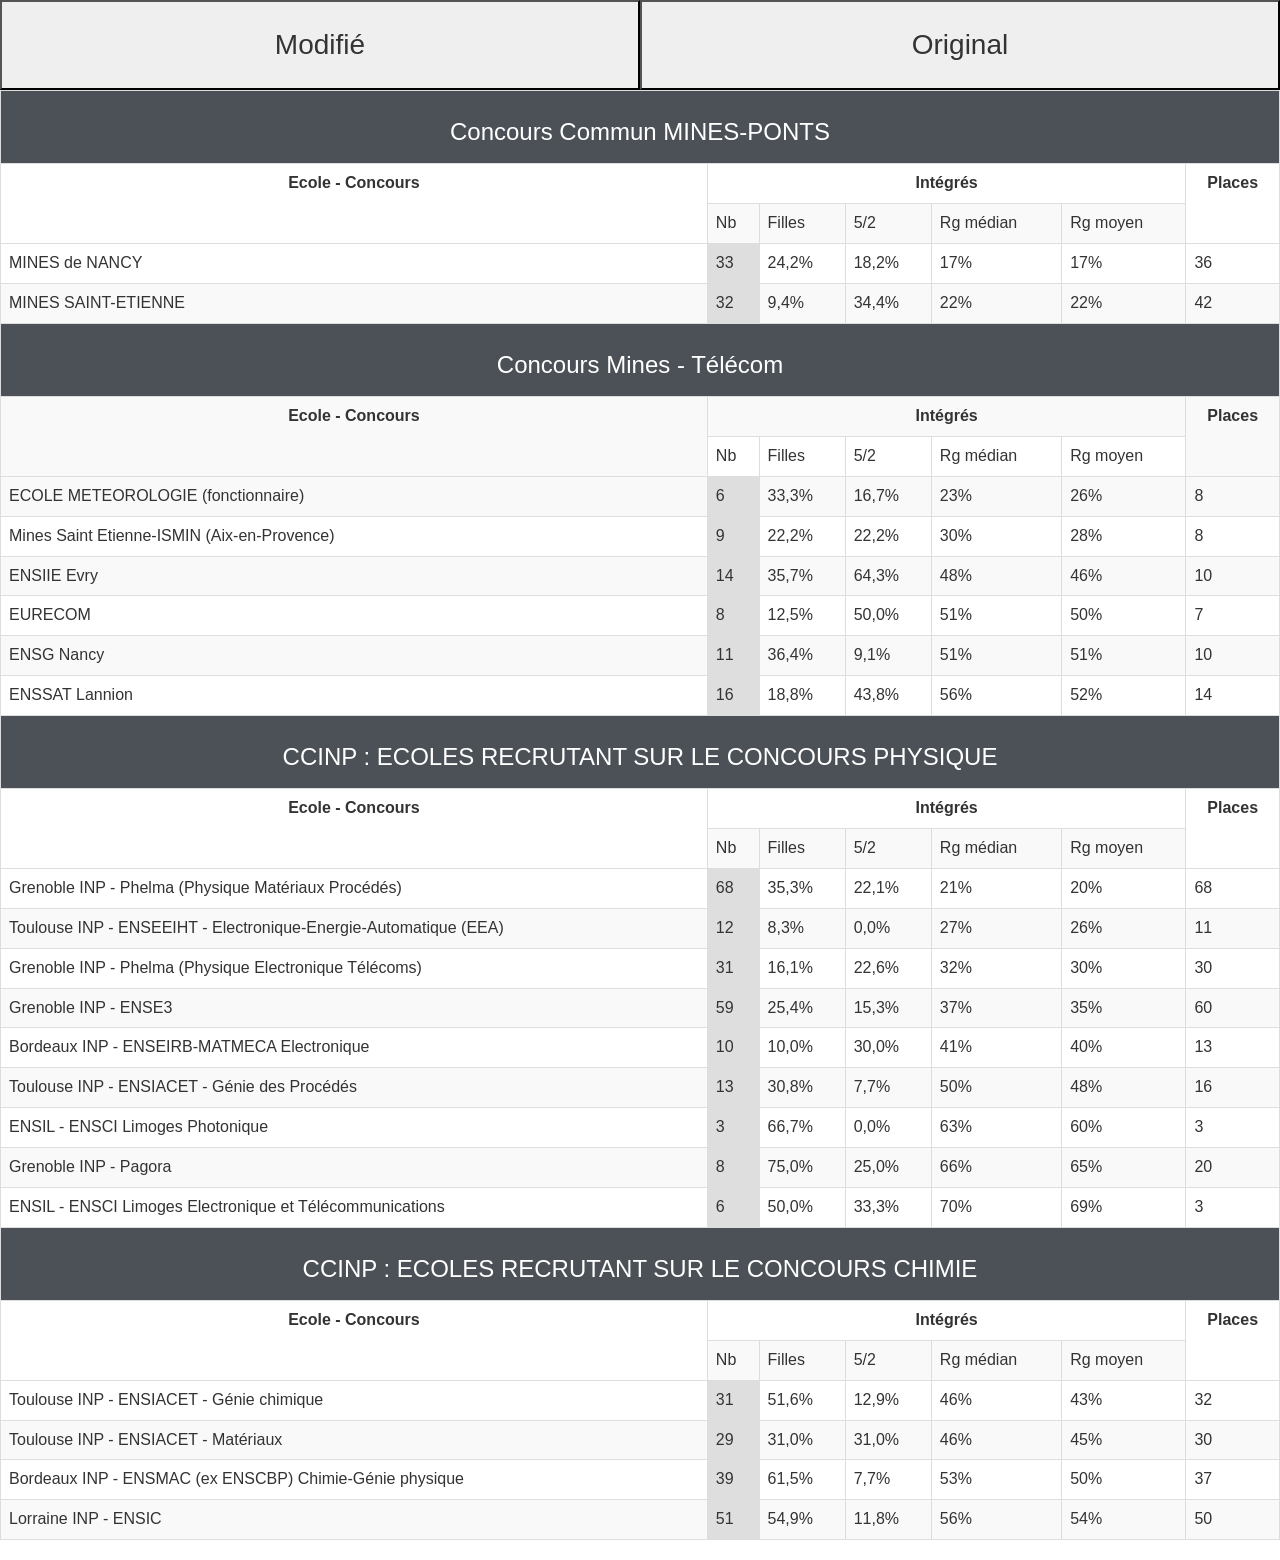
<file: index.html>
<html>
    <head>
        <link href="bootstrap.min.css" rel="stylesheet" />
        <title>Moutaarde Github</title>
        <style>
            th {
                text-align: center;
            }

            .regroupement {
                background-color: #4b5157;
                color: #ffffff;
                font-weight: bold;
            }

            .nb {
                background-color: #dedede;
            }
        </style>
    </head>
    <body>
        <div class="header-main-div">
            <div class="header-divs" style="float: left">
                <button
                    class="header-buttons"
                    onclick="document.location = 'index.html'"
                >
                    Modifié
                </button>
            </div>
            <div class="header-divs" style="float: right">
                <button
                    class="header-buttons"
                    onclick="document.location = 'index_before_change.html'"
                >
                    Original
                </button>
            </div>
        </div>
        <div class="tab-content table-responsive">
            <table class="table table-striped table-bordered table-hover">
                <tbody>
                    <tr>
                        <th class="regroupement" colspan="7">
                            <h3 class="text-center" id="rg3">
                                Concours Commun MINES-PONTS
                            </h3>
                        </th>
                    </tr>
                    <tr class="trCentrertexte">
                        <th nowrap="nowrap" rowspan="2">Ecole - Concours</th>
                        <th colspan="5">Intégrés</th>
                        <th rowspan="2">Places</th>
                    </tr>
                    <tr class="trCentrertexte">
                        <td>Nb</td>
                        <td>Filles</td>
                        <td>5/2</td>
                        <td>Rg médian</td>
                        <td>Rg moyen</td>
                    </tr>
                   <tr>
                        <td
                            class="tdAvecBarreNoireAGauche"
                            data-cec_ord="115"
                            data-con_cod="167"
                            data-eco_cod="76"
                            data-opc_cod="0"
                            data-rgc_cod="3"
                            data-rgc_ord="5"
                        >
                            MINES de NANCY
                        </td>
                        <td class="nb">33</td>
                        <td>24,2%</td>
                        <td>18,2%</td>
                        <td>17%</td>
                        <td>17%</td>
                        <td>36</td>
                    </tr>
                    <tr>
                        <td
                            class="tdAvecBarreNoireAGauche"
                            data-cec_ord="130"
                            data-con_cod="167"
                            data-eco_cod="75"
                            data-opc_cod="0"
                            data-rgc_cod="3"
                            data-rgc_ord="5"
                        >
                            MINES SAINT-ETIENNE
                        </td>
                        <td class="nb">32</td>
                        <td>9,4%</td>
                        <td>34,4%</td>
                        <td>22%</td>
                        <td>22%</td>
                        <td>42</td>
                    </tr>
                    <tr>
                        <th class="regroupement" colspan="7">
                            <h3 class="text-center" id="rg15">
                                Concours Mines - Télécom
                            </h3>
                        </th>
                    </tr>
                    <tr class="trCentrertexte">
                        <th nowrap="nowrap" rowspan="2">Ecole - Concours</th>
                        <th colspan="5">Intégrés</th>
                        <th rowspan="2">Places</th>
                    </tr>
                    <tr class="trCentrertexte">
                        <td>Nb</td>
                        <td>Filles</td>
                        <td>5/2</td>
                        <td>Rg médian</td>
                        <td>Rg moyen</td>
                    </tr>
                   <tr>
                        <td
                            class="tdAvecBarreNoireAGauche"
                            data-cec_ord="5"
                            data-con_cod="566"
                            data-eco_cod="227"
                            data-opc_cod="0"
                            data-rgc_cod="15"
                            data-rgc_ord="6"
                        >
                            ECOLE METEOROLOGIE (fonctionnaire)
                        </td>
                        <td class="nb">6</td>
                        <td>33,3%</td>
                        <td>16,7%</td>
                        <td>23%</td>
                        <td>26%</td>
                        <td>8</td>
                    </tr>
                    <tr>
                        <td
                            class="tdAvecBarreNoireAGauche"
                            data-cec_ord="470"
                            data-con_cod="169"
                            data-eco_cod="205"
                            data-opc_cod="0"
                            data-rgc_cod="15"
                            data-rgc_ord="6"
                        >
                            Mines Saint Etienne-ISMIN (Aix-en-Provence)
                        </td>
                        <td class="nb">9</td>
                        <td>22,2%</td>
                        <td>22,2%</td>
                        <td>30%</td>
                        <td>28%</td>
                        <td>8</td>
                    </tr>
                   <tr>
                        <td
                            class="tdAvecBarreNoireAGauche"
                            data-cec_ord="150"
                            data-con_cod="169"
                            data-eco_cod="55"
                            data-opc_cod="0"
                            data-rgc_cod="15"
                            data-rgc_ord="6"
                        >
                            ENSIIE Evry
                        </td>
                        <td class="nb">14</td>
                        <td>35,7%</td>
                        <td>64,3%</td>
                        <td>48%</td>
                        <td>46%</td>
                        <td>10</td>
                    </tr>
                    <tr>
                        <td
                            class="tdAvecBarreNoireAGauche"
                            data-cec_ord="305"
                            data-con_cod="169"
                            data-eco_cod="592"
                            data-opc_cod="0"
                            data-rgc_cod="15"
                            data-rgc_ord="6"
                        >
                            EURECOM
                        </td>
                        <td class="nb">8</td>
                        <td>12,5%</td>
                        <td>50,0%</td>
                        <td>51%</td>
                        <td>50%</td>
                        <td>7</td>
                    </tr>
                    <tr>
                        <td
                            class="tdAvecBarreNoireAGauche"
                            data-cec_ord="75"
                            data-con_cod="169"
                            data-eco_cod="53"
                            data-opc_cod="0"
                            data-rgc_cod="15"
                            data-rgc_ord="6"
                        >
                            ENSG Nancy
                        </td>
                        <td class="nb">11</td>
                        <td>36,4%</td>
                        <td>9,1%</td>
                        <td>51%</td>
                        <td>51%</td>
                        <td>10</td>
                    </tr>
                    <tr>
                        <td
                            class="tdAvecBarreNoireAGauche"
                            data-cec_ord="180"
                            data-con_cod="169"
                            data-eco_cod="146"
                            data-opc_cod="0"
                            data-rgc_cod="15"
                            data-rgc_ord="6"
                        >
                            ENSSAT Lannion
                        </td>
                        <td class="nb">16</td>
                        <td>18,8%</td>
                        <td>43,8%</td>
                        <td>56%</td>
                        <td>52%</td>
                        <td>14</td>
                    </tr>
                    <tr>
                        <th class="regroupement" colspan="7">
                            <h3 class="text-center" id="rg26">
                                CCINP : ECOLES RECRUTANT SUR LE CONCOURS
                                PHYSIQUE
                            </h3>
                        </th>
                    </tr>
                    <tr class="trCentrertexte">
                        <th nowrap="nowrap" rowspan="2">Ecole - Concours</th>
                        <th colspan="5">Intégrés</th>
                        <th rowspan="2">Places</th>
                    </tr>
                    <tr class="trCentrertexte">
                        <td>Nb</td>
                        <td>Filles</td>
                        <td>5/2</td>
                        <td>Rg médian</td>
                        <td>Rg moyen</td>
                    </tr>
                   <tr>
                        <td
                            class="tdAvecBarreNoireAGauche"
                            data-cec_ord="155"
                            data-con_cod="12"
                            data-eco_cod="8"
                            data-opc_cod="0"
                            data-rgc_cod="26"
                            data-rgc_ord="8"
                        >
                            Grenoble INP - Phelma (Physique Matériaux Procédés)
                        </td>
                        <td class="nb">68</td>
                        <td>35,3%</td>
                        <td>22,1%</td>
                        <td>21%</td>
                        <td>20%</td>
                        <td>68</td>
                    </tr>
                   <tr>
                        <td
                            class="tdAvecBarreNoireAGauche"
                            data-cec_ord="190"
                            data-con_cod="12"
                            data-eco_cod="33"
                            data-opc_cod="0"
                            data-rgc_cod="26"
                            data-rgc_ord="8"
                        >
                            Toulouse INP - ENSEEIHT -
                            Electronique-Energie-Automatique (EEA)
                        </td>
                        <td class="nb">12</td>
                        <td>8,3%</td>
                        <td>0,0%</td>
                        <td>27%</td>
                        <td>26%</td>
                        <td>11</td>
                    </tr>
                    <tr>
                        <td
                            class="tdAvecBarreNoireAGauche"
                            data-cec_ord="150"
                            data-con_cod="12"
                            data-eco_cod="9"
                            data-opc_cod="0"
                            data-rgc_cod="26"
                            data-rgc_ord="8"
                        >
                            Grenoble INP - Phelma (Physique Electronique
                            Télécoms)
                        </td>
                        <td class="nb">31</td>
                        <td>16,1%</td>
                        <td>22,6%</td>
                        <td>32%</td>
                        <td>30%</td>
                        <td>30</td>
                    </tr>
                    <tr>
                        <td
                            class="tdAvecBarreNoireAGauche"
                            data-cec_ord="130"
                            data-con_cod="12"
                            data-eco_cod="11"
                            data-opc_cod="0"
                            data-rgc_cod="26"
                            data-rgc_ord="8"
                        >
                            Grenoble INP - ENSE3
                        </td>
                        <td class="nb">59</td>
                        <td>25,4%</td>
                        <td>15,3%</td>
                        <td>37%</td>
                        <td>35%</td>
                        <td>60</td>
                    </tr>
                    <tr>
                        <td
                            class="tdAvecBarreNoireAGauche"
                            data-cec_ord="10"
                            data-con_cod="12"
                            data-eco_cod="3"
                            data-opc_cod="0"
                            data-rgc_cod="26"
                            data-rgc_ord="8"
                        >
                            Bordeaux INP - ENSEIRB-MATMECA Electronique
                        </td>
                        <td class="nb">10</td>
                        <td>10,0%</td>
                        <td>30,0%</td>
                        <td>41%</td>
                        <td>40%</td>
                        <td>13</td>
                    </tr>
                    <tr>
                        <td
                            class="tdAvecBarreNoireAGauche"
                            data-cec_ord="205"
                            data-con_cod="12"
                            data-eco_cod="259"
                            data-opc_cod="0"
                            data-rgc_cod="26"
                            data-rgc_ord="8"
                        >
                            Toulouse INP - ENSIACET - Génie des Procédés
                        </td>
                        <td class="nb">13</td>
                        <td>30,8%</td>
                        <td>7,7%</td>
                        <td>50%</td>
                        <td>48%</td>
                        <td>16</td>
                    </tr>
                  <tr>
                        <td
                            class="tdAvecBarreNoireAGauche"
                            data-cec_ord="125"
                            data-con_cod="12"
                            data-eco_cod="278"
                            data-opc_cod="0"
                            data-rgc_cod="26"
                            data-rgc_ord="8"
                        >
                            ENSIL - ENSCI Limoges Photonique
                        </td>
                        <td class="nb">3</td>
                        <td>66,7%</td>
                        <td>0,0%</td>
                        <td>63%</td>
                        <td>60%</td>
                        <td>3</td>
                    </tr>
                   <tr>
                        <td
                            class="tdAvecBarreNoireAGauche"
                            data-cec_ord="145"
                            data-con_cod="12"
                            data-eco_cod="14"
                            data-opc_cod="0"
                            data-rgc_cod="26"
                            data-rgc_ord="8"
                        >
                            Grenoble INP - Pagora
                        </td>
                        <td class="nb">8</td>
                        <td>75,0%</td>
                        <td>25,0%</td>
                        <td>66%</td>
                        <td>65%</td>
                        <td>20</td>
                    </tr>
                   <tr>
                        <td
                            class="tdAvecBarreNoireAGauche"
                            data-cec_ord="110"
                            data-con_cod="12"
                            data-eco_cod="143"
                            data-opc_cod="0"
                            data-rgc_cod="26"
                            data-rgc_ord="8"
                        >
                            ENSIL - ENSCI Limoges Electronique et
                            Télécommunications
                        </td>
                        <td class="nb">6</td>
                        <td>50,0%</td>
                        <td>33,3%</td>
                        <td>70%</td>
                        <td>69%</td>
                        <td>3</td>
                    </tr>

                    <tr>
                        <th class="regroupement" colspan="7">
                            <h3 class="text-center" id="rg31">
                                CCINP : ECOLES RECRUTANT SUR LE CONCOURS CHIMIE
                            </h3>
                        </th>
                    </tr>
                    <tr class="trCentrertexte">
                        <th nowrap="nowrap" rowspan="2">Ecole - Concours</th>
                        <th colspan="5">Intégrés</th>
                        <th rowspan="2">Places</th>
                    </tr>
                    <tr class="trCentrertexte">
                        <td>Nb</td>
                        <td>Filles</td>
                        <td>5/2</td>
                        <td>Rg médian</td>
                        <td>Rg moyen</td>
                    </tr>
                   <tr>
                        <td
                            class="tdAvecBarreNoireAGauche"
                            data-cec_ord="85"
                            data-con_cod="13"
                            data-eco_cod="260"
                            data-opc_cod="0"
                            data-rgc_cod="31"
                            data-rgc_ord="9"
                        >
                            Toulouse INP - ENSIACET - Génie chimique
                        </td>
                        <td class="nb">31</td>
                        <td>51,6%</td>
                        <td>12,9%</td>
                        <td>46%</td>
                        <td>43%</td>
                        <td>32</td>
                    </tr>
                   <tr>
                        <td
                            class="tdAvecBarreNoireAGauche"
                            data-cec_ord="90"
                            data-con_cod="13"
                            data-eco_cod="261"
                            data-opc_cod="0"
                            data-rgc_cod="31"
                            data-rgc_ord="9"
                        >
                            Toulouse INP - ENSIACET - Matériaux
                        </td>
                        <td class="nb">29</td>
                        <td>31,0%</td>
                        <td>31,0%</td>
                        <td>46%</td>
                        <td>45%</td>
                        <td>30</td>
                    </tr>
                    <tr>
                        <td
                            class="tdAvecBarreNoireAGauche"
                            data-cec_ord="0"
                            data-con_cod="13"
                            data-eco_cod="5"
                            data-opc_cod="0"
                            data-rgc_cod="31"
                            data-rgc_ord="9"
                        >
                            Bordeaux INP - ENSMAC (ex ENSCBP) Chimie-Génie
                            physique
                        </td>
                        <td class="nb">39</td>
                        <td>61,5%</td>
                        <td>7,7%</td>
                        <td>53%</td>
                        <td>50%</td>
                        <td>37</td>
                    </tr>
                    <tr>
                        <td
                            class="tdAvecBarreNoireAGauche"
                            data-cec_ord="75"
                            data-con_cod="13"
                            data-eco_cod="23"
                            data-opc_cod="0"
                            data-rgc_cod="31"
                            data-rgc_ord="9"
                        >
                            Lorraine INP - ENSIC
                        </td>
                        <td class="nb">51</td>
                        <td>54,9%</td>
                        <td>11,8%</td>
                        <td>56%</td>
                        <td>54%</td>
                        <td>50</td>
                    </tr>
               </tbody>
            </table>
        </div>
        <script></script>
    </body>
</html>
</file>
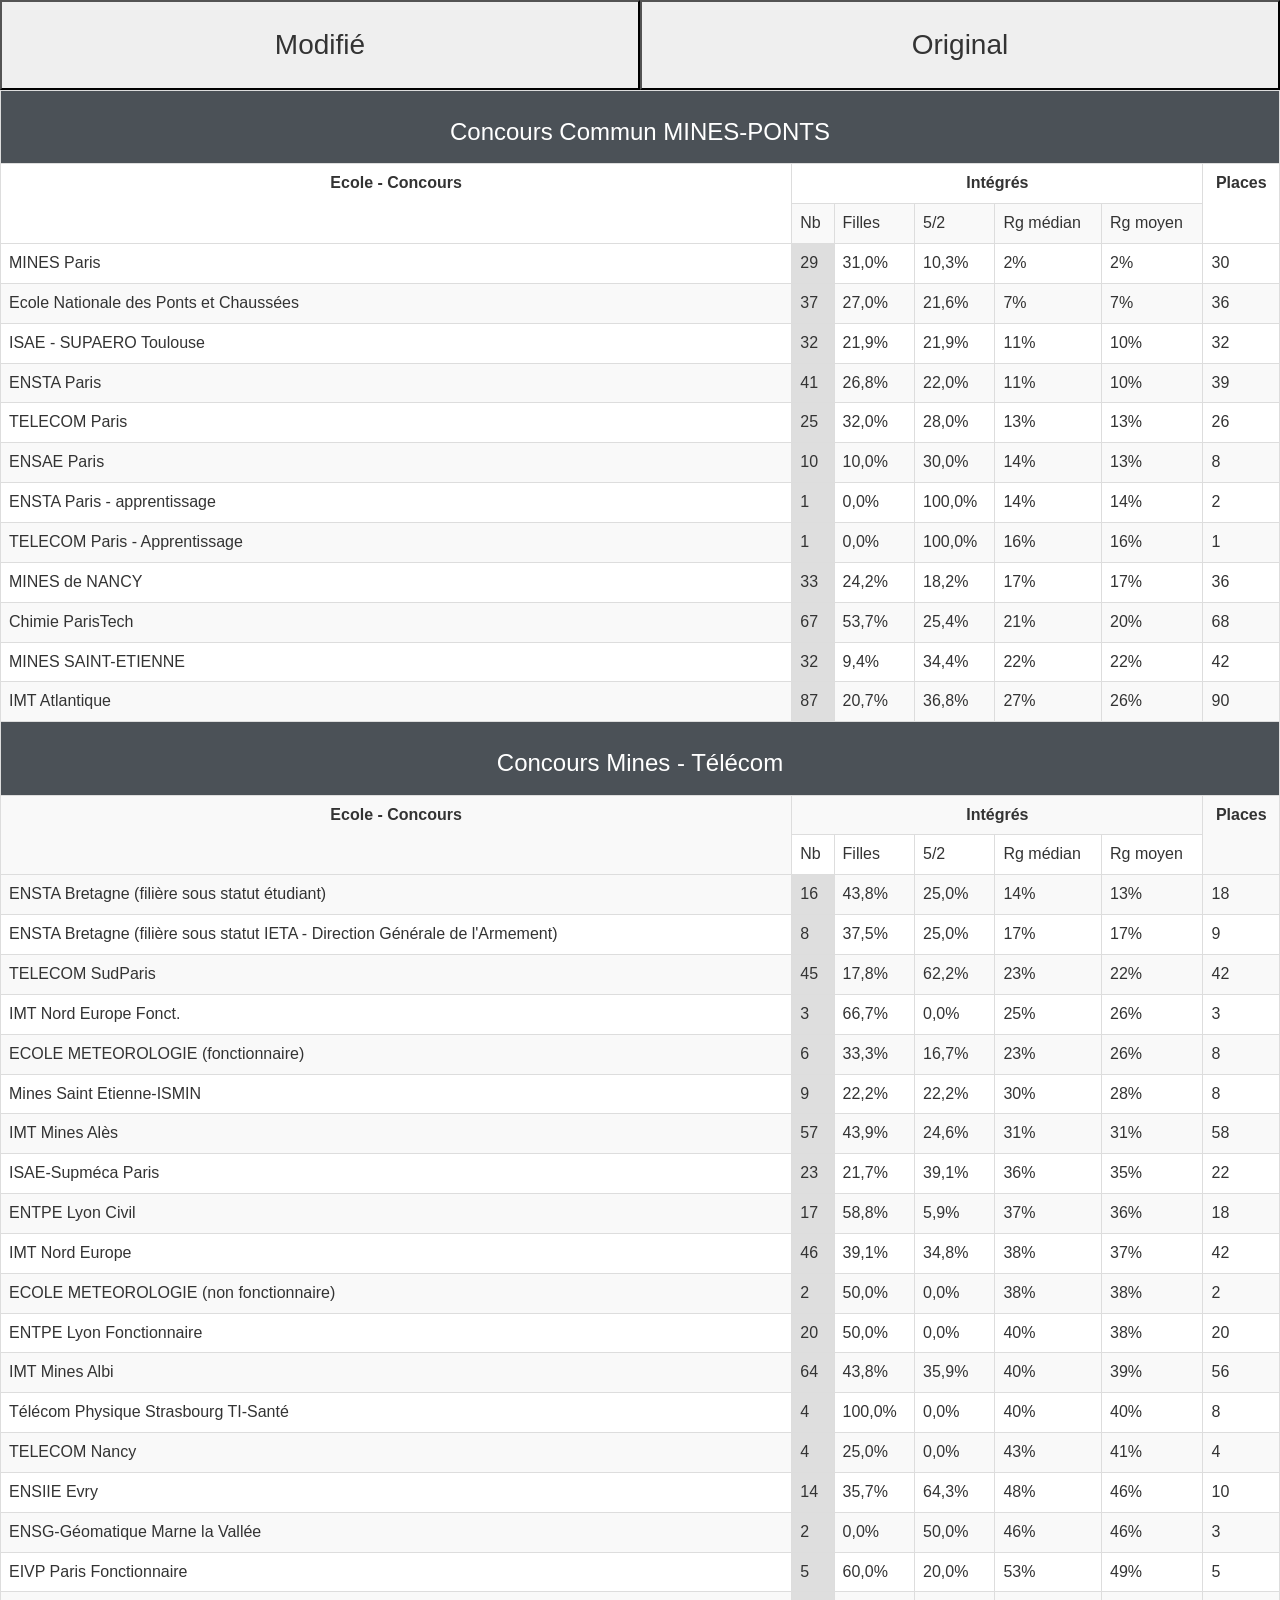
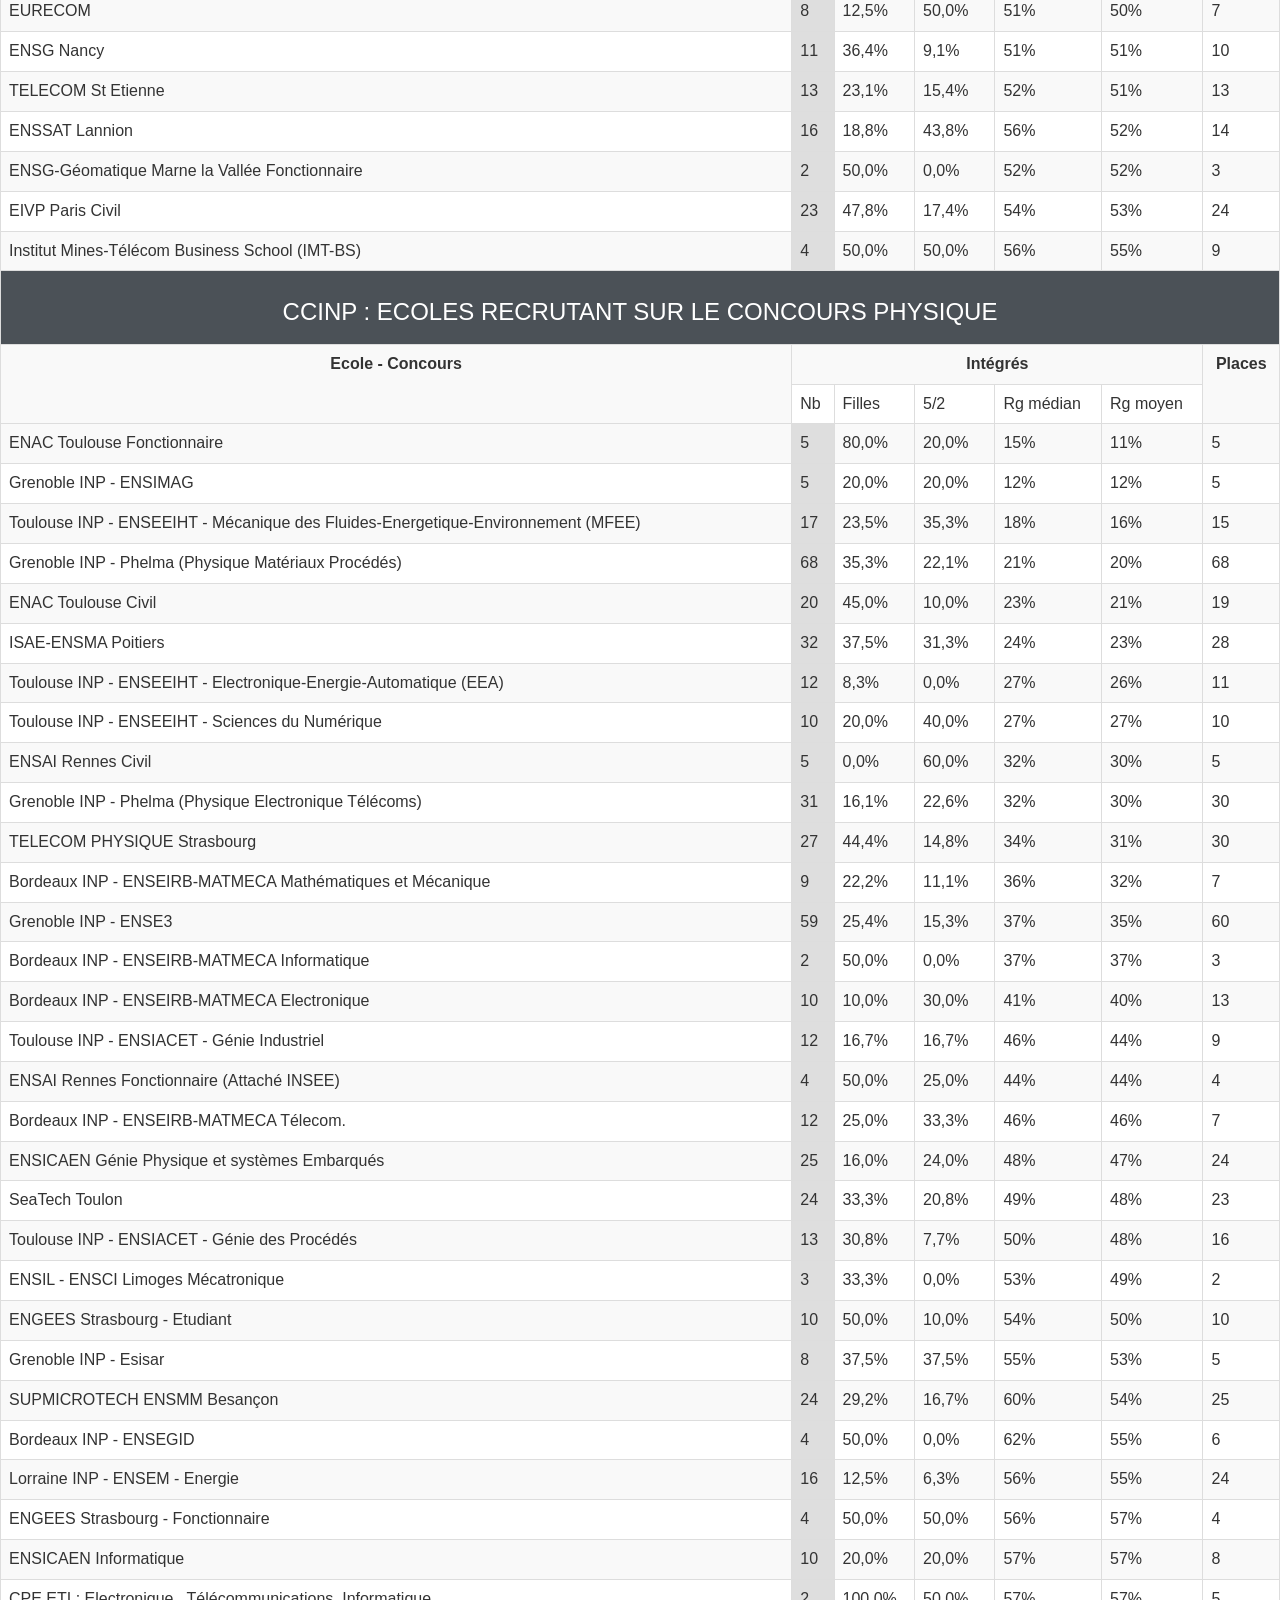
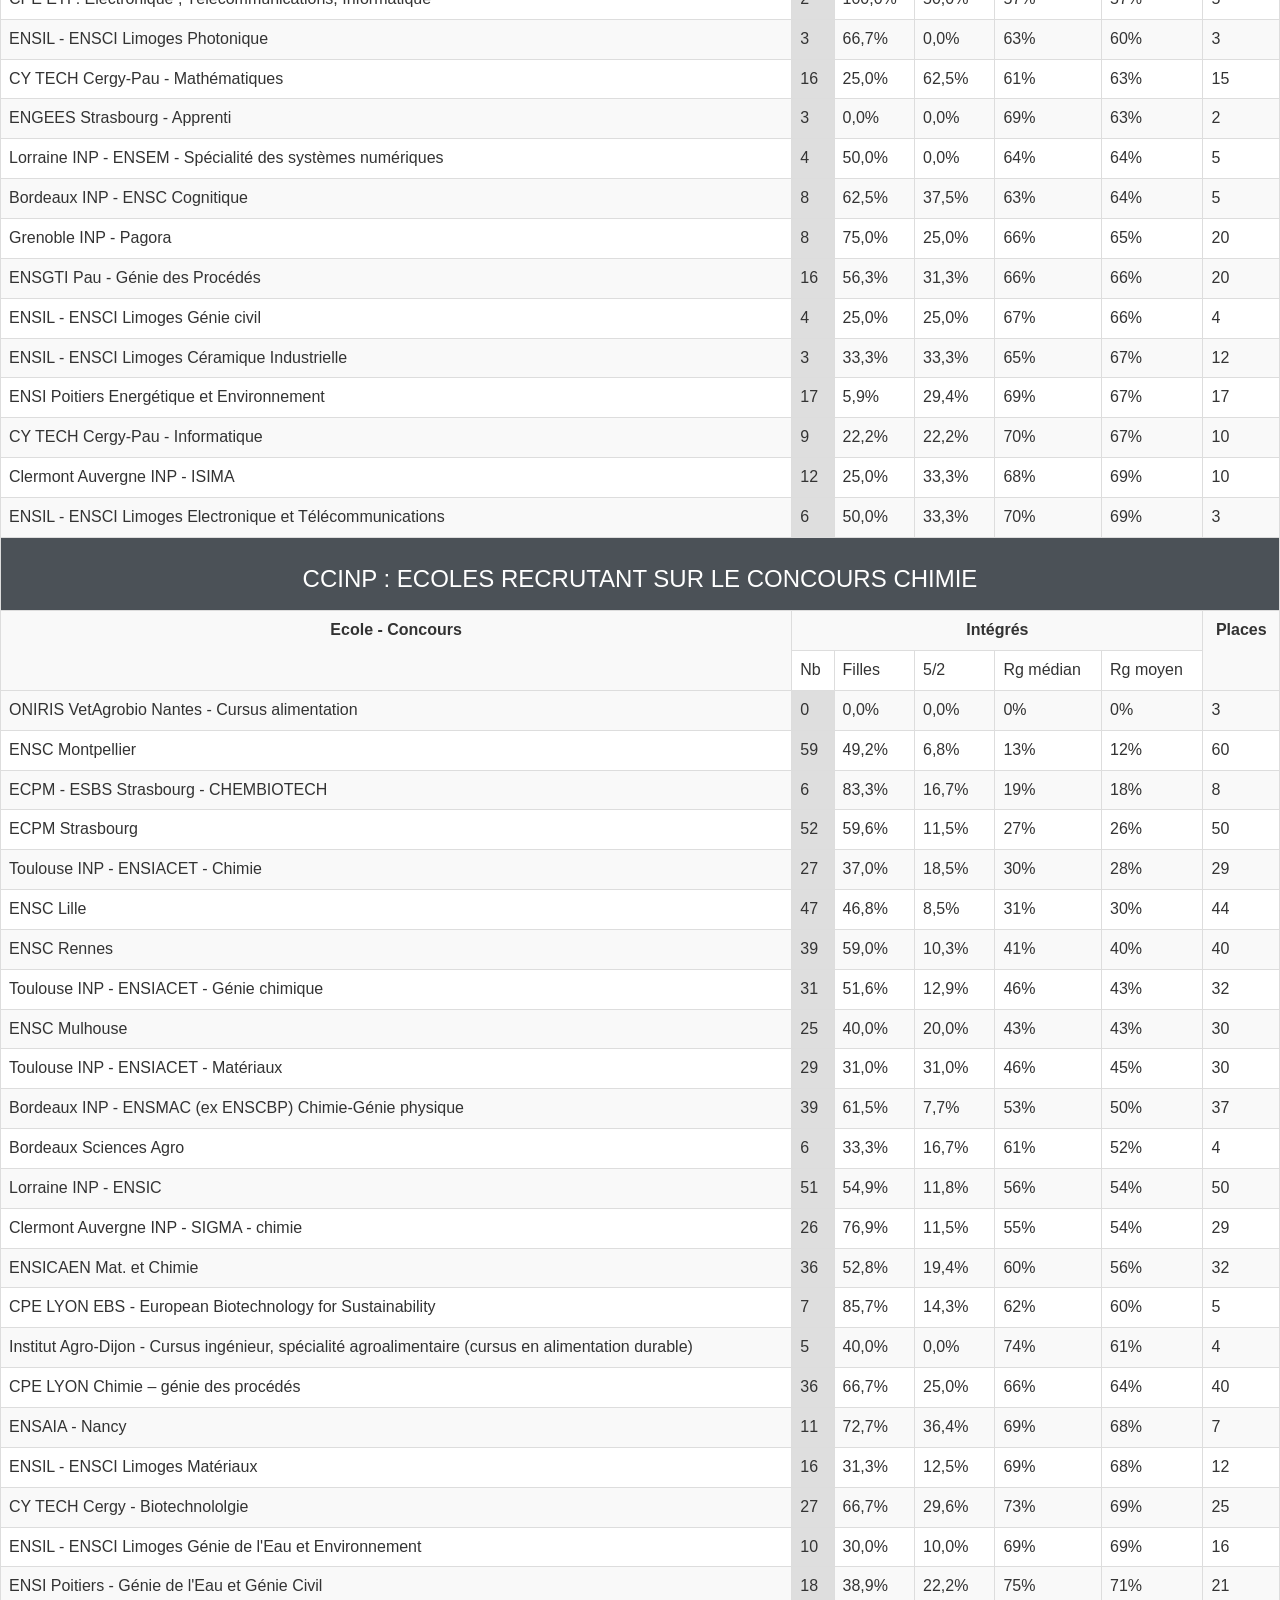
<file: index_before_change.html>
<html>
    <head>
        <link href="bootstrap.min.css" rel="stylesheet" />
        <title>Moutaarde Github</title>
        <style>
            th {
                text-align: center;
            }

            .regroupement {
                background-color: #4b5157;
                color: #ffffff;
                font-weight: bold;
            }

            .nb {
                background-color: #dedede;
            }
        </style>
    </head>
    <body>
        <div class="header-main-div">
            <div class="header-divs" style="float: left">
                <button
                    class="header-buttons"
                    onclick="document.location = 'index.html'"
                >
                    Modifié
                </button>
            </div>
            <div class="header-divs" style="float: right">
                <button
                    class="header-buttons"
                    onclick="document.location = 'index_before_change.html'"
                >
                    Original
                </button>
            </div>
        </div>
        <div class="tab-content table-responsive">
            <table class="table table-striped table-bordered table-hover">
                <tbody>
                    <tr>
                        <th class="regroupement" colspan="7">
                            <h3 class="text-center" id="rg3">
                                Concours Commun MINES-PONTS
                            </h3>
                        </th>
                    </tr>
                    <tr class="trCentrertexte">
                        <th nowrap="nowrap" rowspan="2">Ecole - Concours</th>
                        <th colspan="5">Intégrés</th>
                        <th rowspan="2">Places</th>
                    </tr>
                    <tr class="trCentrertexte">
                        <td>Nb</td>
                        <td>Filles</td>
                        <td>5/2</td>
                        <td>Rg médian</td>
                        <td>Rg moyen</td>
                    </tr>
                    <tr>
                        <td
                            class="tdAvecBarreNoireAGauche"
                            data-cec_ord="160"
                            data-con_cod="167"
                            data-eco_cod="74"
                            data-opc_cod="0"
                            data-rgc_cod="3"
                            data-rgc_ord="5"
                        >
                            MINES Paris
                        </td>
                        <td class="nb">29</td>
                        <td>31,0%</td>
                        <td>10,3%</td>
                        <td>2%</td>
                        <td>2%</td>
                        <td>30</td>
                    </tr>
                    <tr>
                        <td
                            class="tdAvecBarreNoireAGauche"
                            data-cec_ord="180"
                            data-con_cod="167"
                            data-eco_cod="70"
                            data-opc_cod="0"
                            data-rgc_cod="3"
                            data-rgc_ord="5"
                        >
                            Ecole Nationale des Ponts et Chaussées
                        </td>
                        <td class="nb">37</td>
                        <td>27,0%</td>
                        <td>21,6%</td>
                        <td>7%</td>
                        <td>7%</td>
                        <td>36</td>
                    </tr>
                    <tr>
                        <td
                            class="tdAvecBarreNoireAGauche"
                            data-cec_ord="95"
                            data-con_cod="167"
                            data-eco_cod="71"
                            data-opc_cod="0"
                            data-rgc_cod="3"
                            data-rgc_ord="5"
                        >
                            ISAE - SUPAERO Toulouse
                        </td>
                        <td class="nb">32</td>
                        <td>21,9%</td>
                        <td>21,9%</td>
                        <td>11%</td>
                        <td>10%</td>
                        <td>32</td>
                    </tr>
                    <tr>
                        <td
                            class="tdAvecBarreNoireAGauche"
                            data-cec_ord="35"
                            data-con_cod="167"
                            data-eco_cod="72"
                            data-opc_cod="0"
                            data-rgc_cod="3"
                            data-rgc_ord="5"
                        >
                            ENSTA Paris
                        </td>
                        <td class="nb">41</td>
                        <td>26,8%</td>
                        <td>22,0%</td>
                        <td>11%</td>
                        <td>10%</td>
                        <td>39</td>
                    </tr>
                    <tr>
                        <td
                            class="tdAvecBarreNoireAGauche"
                            data-cec_ord="190"
                            data-con_cod="167"
                            data-eco_cod="268"
                            data-opc_cod="0"
                            data-rgc_cod="3"
                            data-rgc_ord="5"
                        >
                            TELECOM Paris
                        </td>
                        <td class="nb">25</td>
                        <td>32,0%</td>
                        <td>28,0%</td>
                        <td>13%</td>
                        <td>13%</td>
                        <td>26</td>
                    </tr>
                    <tr>
                        <td
                            class="tdAvecBarreNoireAGauche"
                            data-cec_ord="20"
                            data-con_cod="167"
                            data-eco_cod="224"
                            data-opc_cod="0"
                            data-rgc_cod="3"
                            data-rgc_ord="5"
                        >
                            ENSAE Paris
                        </td>
                        <td class="nb">10</td>
                        <td>10,0%</td>
                        <td>30,0%</td>
                        <td>14%</td>
                        <td>13%</td>
                        <td>8</td>
                    </tr>
                    <tr>
                        <td
                            class="tdAvecBarreNoireAGauche"
                            data-cec_ord="36"
                            data-con_cod="167"
                            data-eco_cod="78"
                            data-opc_cod="0"
                            data-rgc_cod="3"
                            data-rgc_ord="5"
                        >
                            ENSTA Paris - apprentissage
                        </td>
                        <td class="nb">1</td>
                        <td>0,0%</td>
                        <td>100,0%</td>
                        <td>14%</td>
                        <td>14%</td>
                        <td>2</td>
                    </tr>
                    <tr>
                        <td
                            class="tdAvecBarreNoireAGauche"
                            data-cec_ord="190"
                            data-con_cod="167"
                            data-eco_cod="299"
                            data-opc_cod="0"
                            data-rgc_cod="3"
                            data-rgc_ord="5"
                        >
                            TELECOM Paris - Apprentissage
                        </td>
                        <td class="nb">1</td>
                        <td>0,0%</td>
                        <td>100,0%</td>
                        <td>16%</td>
                        <td>16%</td>
                        <td>1</td>
                    </tr>
                    <tr>
                        <td
                            class="tdAvecBarreNoireAGauche"
                            data-cec_ord="115"
                            data-con_cod="167"
                            data-eco_cod="76"
                            data-opc_cod="0"
                            data-rgc_cod="3"
                            data-rgc_ord="5"
                        >
                            MINES de NANCY
                        </td>
                        <td class="nb">33</td>
                        <td>24,2%</td>
                        <td>18,2%</td>
                        <td>17%</td>
                        <td>17%</td>
                        <td>36</td>
                    </tr>
                    <tr>
                        <td
                            class="tdAvecBarreNoireAGauche"
                            data-cec_ord="300"
                            data-con_cod="167"
                            data-eco_cod="24"
                            data-opc_cod="0"
                            data-rgc_cod="3"
                            data-rgc_ord="5"
                        >
                            Chimie ParisTech
                        </td>
                        <td class="nb">67</td>
                        <td>53,7%</td>
                        <td>25,4%</td>
                        <td>21%</td>
                        <td>20%</td>
                        <td>68</td>
                    </tr>
                    <tr>
                        <td
                            class="tdAvecBarreNoireAGauche"
                            data-cec_ord="130"
                            data-con_cod="167"
                            data-eco_cod="75"
                            data-opc_cod="0"
                            data-rgc_cod="3"
                            data-rgc_ord="5"
                        >
                            MINES SAINT-ETIENNE
                        </td>
                        <td class="nb">32</td>
                        <td>9,4%</td>
                        <td>34,4%</td>
                        <td>22%</td>
                        <td>22%</td>
                        <td>42</td>
                    </tr>
                    <tr>
                        <td
                            class="tdAvecBarreNoireAGauche"
                            data-cec_ord="45"
                            data-con_cod="167"
                            data-eco_cod="77"
                            data-opc_cod="0"
                            data-rgc_cod="3"
                            data-rgc_ord="5"
                        >
                            IMT Atlantique
                        </td>
                        <td class="nb">87</td>
                        <td>20,7%</td>
                        <td>36,8%</td>
                        <td>27%</td>
                        <td>26%</td>
                        <td>90</td>
                    </tr>

                    <tr>
                        <th class="regroupement" colspan="7">
                            <h3 class="text-center" id="rg15">
                                Concours Mines - Télécom
                            </h3>
                        </th>
                    </tr>
                    <tr class="trCentrertexte">
                        <th nowrap="nowrap" rowspan="2">Ecole - Concours</th>
                        <th colspan="5">Intégrés</th>
                        <th rowspan="2">Places</th>
                    </tr>
                    <tr class="trCentrertexte">
                        <td>Nb</td>
                        <td>Filles</td>
                        <td>5/2</td>
                        <td>Rg médian</td>
                        <td>Rg moyen</td>
                    </tr>
                    <tr>
                        <td
                            class="tdAvecBarreNoireAGauche"
                            data-cec_ord="190"
                            data-con_cod="169"
                            data-eco_cod="63"
                            data-opc_cod="0"
                            data-rgc_cod="15"
                            data-rgc_ord="6"
                        >
                            ENSTA Bretagne (filière sous statut étudiant)
                        </td>
                        <td class="nb">16</td>
                        <td>43,8%</td>
                        <td>25,0%</td>
                        <td>14%</td>
                        <td>13%</td>
                        <td>18</td>
                    </tr>
                    <tr>
                        <td
                            class="tdAvecBarreNoireAGauche"
                            data-cec_ord="225"
                            data-con_cod="20"
                            data-eco_cod="118"
                            data-opc_cod="0"
                            data-rgc_cod="15"
                            data-rgc_ord="6"
                        >
                            ENSTA Bretagne (filière sous statut IETA - Direction
                            Générale de l'Armement)
                        </td>
                        <td class="nb">8</td>
                        <td>37,5%</td>
                        <td>25,0%</td>
                        <td>17%</td>
                        <td>17%</td>
                        <td>9</td>
                    </tr>
                    <tr>
                        <td
                            class="tdAvecBarreNoireAGauche"
                            data-cec_ord="580"
                            data-con_cod="169"
                            data-eco_cod="85"
                            data-opc_cod="0"
                            data-rgc_cod="15"
                            data-rgc_ord="6"
                        >
                            TELECOM SudParis
                        </td>
                        <td class="nb">45</td>
                        <td>17,8%</td>
                        <td>62,2%</td>
                        <td>23%</td>
                        <td>22%</td>
                        <td>42</td>
                    </tr>
                    <tr>
                        <td
                            class="tdAvecBarreNoireAGauche"
                            data-cec_ord="425"
                            data-con_cod="566"
                            data-eco_cod="208"
                            data-opc_cod="0"
                            data-rgc_cod="15"
                            data-rgc_ord="6"
                        >
                            IMT Nord Europe Fonct.
                        </td>
                        <td class="nb">3</td>
                        <td>66,7%</td>
                        <td>0,0%</td>
                        <td>25%</td>
                        <td>26%</td>
                        <td>3</td>
                    </tr>
                    <tr>
                        <td
                            class="tdAvecBarreNoireAGauche"
                            data-cec_ord="5"
                            data-con_cod="566"
                            data-eco_cod="227"
                            data-opc_cod="0"
                            data-rgc_cod="15"
                            data-rgc_ord="6"
                        >
                            ECOLE METEOROLOGIE (fonctionnaire)
                        </td>
                        <td class="nb">6</td>
                        <td>33,3%</td>
                        <td>16,7%</td>
                        <td>23%</td>
                        <td>26%</td>
                        <td>8</td>
                    </tr>
                    <tr>
                        <td
                            class="tdAvecBarreNoireAGauche"
                            data-cec_ord="470"
                            data-con_cod="169"
                            data-eco_cod="205"
                            data-opc_cod="0"
                            data-rgc_cod="15"
                            data-rgc_ord="6"
                        >
                            Mines Saint Etienne-ISMIN
                        </td>
                        <td class="nb">9</td>
                        <td>22,2%</td>
                        <td>22,2%</td>
                        <td>30%</td>
                        <td>28%</td>
                        <td>8</td>
                    </tr>
                    <tr>
                        <td
                            class="tdAvecBarreNoireAGauche"
                            data-cec_ord="375"
                            data-con_cod="169"
                            data-eco_cod="211"
                            data-opc_cod="0"
                            data-rgc_cod="15"
                            data-rgc_ord="6"
                        >
                            IMT Mines Alès
                        </td>
                        <td class="nb">57</td>
                        <td>43,9%</td>
                        <td>24,6%</td>
                        <td>31%</td>
                        <td>31%</td>
                        <td>58</td>
                    </tr>
                    <tr>
                        <td
                            class="tdAvecBarreNoireAGauche"
                            data-cec_ord="75"
                            data-con_cod="169"
                            data-eco_cod="29"
                            data-opc_cod="0"
                            data-rgc_cod="15"
                            data-rgc_ord="6"
                        >
                            ISAE-Supméca Paris
                        </td>
                        <td class="nb">23</td>
                        <td>21,7%</td>
                        <td>39,1%</td>
                        <td>36%</td>
                        <td>35%</td>
                        <td>22</td>
                    </tr>
                    <tr>
                        <td
                            class="tdAvecBarreNoireAGauche"
                            data-cec_ord="260"
                            data-con_cod="169"
                            data-eco_cod="92"
                            data-opc_cod="0"
                            data-rgc_cod="15"
                            data-rgc_ord="6"
                        >
                            ENTPE Lyon Civil
                        </td>
                        <td class="nb">17</td>
                        <td>58,8%</td>
                        <td>5,9%</td>
                        <td>37%</td>
                        <td>36%</td>
                        <td>18</td>
                    </tr>
                    <tr>
                        <td
                            class="tdAvecBarreNoireAGauche"
                            data-cec_ord="400"
                            data-con_cod="169"
                            data-eco_cod="212"
                            data-opc_cod="0"
                            data-rgc_cod="15"
                            data-rgc_ord="6"
                        >
                            IMT Nord Europe
                        </td>
                        <td class="nb">46</td>
                        <td>39,1%</td>
                        <td>34,8%</td>
                        <td>38%</td>
                        <td>37%</td>
                        <td>42</td>
                    </tr>
                    <tr>
                        <td
                            class="tdAvecBarreNoireAGauche"
                            data-cec_ord="15"
                            data-con_cod="169"
                            data-eco_cod="654"
                            data-opc_cod="0"
                            data-rgc_cod="15"
                            data-rgc_ord="6"
                        >
                            ECOLE METEOROLOGIE (non fonctionnaire)
                        </td>
                        <td class="nb">2</td>
                        <td>50,0%</td>
                        <td>0,0%</td>
                        <td>38%</td>
                        <td>38%</td>
                        <td>2</td>
                    </tr>
                    <tr>
                        <td
                            class="tdAvecBarreNoireAGauche"
                            data-cec_ord="275"
                            data-con_cod="566"
                            data-eco_cod="126"
                            data-opc_cod="0"
                            data-rgc_cod="15"
                            data-rgc_ord="6"
                        >
                            ENTPE Lyon Fonctionnaire
                        </td>
                        <td class="nb">20</td>
                        <td>50,0%</td>
                        <td>0,0%</td>
                        <td>40%</td>
                        <td>38%</td>
                        <td>20</td>
                    </tr>
                    <tr>
                        <td
                            class="tdAvecBarreNoireAGauche"
                            data-cec_ord="345"
                            data-con_cod="169"
                            data-eco_cod="210"
                            data-opc_cod="0"
                            data-rgc_cod="15"
                            data-rgc_ord="6"
                        >
                            IMT Mines Albi
                        </td>
                        <td class="nb">64</td>
                        <td>43,8%</td>
                        <td>35,9%</td>
                        <td>40%</td>
                        <td>39%</td>
                        <td>56</td>
                    </tr>
                    <tr>
                        <td
                            class="tdAvecBarreNoireAGauche"
                            data-cec_ord="520"
                            data-con_cod="169"
                            data-eco_cod="50"
                            data-opc_cod="0"
                            data-rgc_cod="15"
                            data-rgc_ord="6"
                        >
                            Télécom Physique Strasbourg TI-Santé
                        </td>
                        <td class="nb">4</td>
                        <td>100,0%</td>
                        <td>0,0%</td>
                        <td>40%</td>
                        <td>40%</td>
                        <td>8</td>
                    </tr>
                    <tr>
                        <td
                            class="tdAvecBarreNoireAGauche"
                            data-cec_ord="480"
                            data-con_cod="169"
                            data-eco_cod="132"
                            data-opc_cod="0"
                            data-rgc_cod="15"
                            data-rgc_ord="6"
                        >
                            TELECOM Nancy
                        </td>
                        <td class="nb">4</td>
                        <td>25,0%</td>
                        <td>0,0%</td>
                        <td>43%</td>
                        <td>41%</td>
                        <td>4</td>
                    </tr>
                    <tr>
                        <td
                            class="tdAvecBarreNoireAGauche"
                            data-cec_ord="150"
                            data-con_cod="169"
                            data-eco_cod="55"
                            data-opc_cod="0"
                            data-rgc_cod="15"
                            data-rgc_ord="6"
                        >
                            ENSIIE Evry
                        </td>
                        <td class="nb">14</td>
                        <td>35,7%</td>
                        <td>64,3%</td>
                        <td>48%</td>
                        <td>46%</td>
                        <td>10</td>
                    </tr>
                    <tr>
                        <td
                            class="tdAvecBarreNoireAGauche"
                            data-cec_ord="85"
                            data-con_cod="169"
                            data-eco_cod="131"
                            data-opc_cod="0"
                            data-rgc_cod="15"
                            data-rgc_ord="6"
                        >
                            ENSG-Géomatique Marne la Vallée
                        </td>
                        <td class="nb">2</td>
                        <td>0,0%</td>
                        <td>50,0%</td>
                        <td>46%</td>
                        <td>46%</td>
                        <td>3</td>
                    </tr>
                    <tr>
                        <td
                            class="tdAvecBarreNoireAGauche"
                            data-cec_ord="55"
                            data-con_cod="566"
                            data-eco_cod="209"
                            data-opc_cod="0"
                            data-rgc_cod="15"
                            data-rgc_ord="6"
                        >
                            EIVP Paris Fonctionnaire
                        </td>
                        <td class="nb">5</td>
                        <td>60,0%</td>
                        <td>20,0%</td>
                        <td>53%</td>
                        <td>49%</td>
                        <td>5</td>
                    </tr>
                    <tr>
                        <td
                            class="tdAvecBarreNoireAGauche"
                            data-cec_ord="305"
                            data-con_cod="169"
                            data-eco_cod="592"
                            data-opc_cod="0"
                            data-rgc_cod="15"
                            data-rgc_ord="6"
                        >
                            EURECOM
                        </td>
                        <td class="nb">8</td>
                        <td>12,5%</td>
                        <td>50,0%</td>
                        <td>51%</td>
                        <td>50%</td>
                        <td>7</td>
                    </tr>
                    <tr>
                        <td
                            class="tdAvecBarreNoireAGauche"
                            data-cec_ord="75"
                            data-con_cod="169"
                            data-eco_cod="53"
                            data-opc_cod="0"
                            data-rgc_cod="15"
                            data-rgc_ord="6"
                        >
                            ENSG Nancy
                        </td>
                        <td class="nb">11</td>
                        <td>36,4%</td>
                        <td>9,1%</td>
                        <td>51%</td>
                        <td>51%</td>
                        <td>10</td>
                    </tr>
                    <tr>
                        <td
                            class="tdAvecBarreNoireAGauche"
                            data-cec_ord="550"
                            data-con_cod="169"
                            data-eco_cod="174"
                            data-opc_cod="0"
                            data-rgc_cod="15"
                            data-rgc_ord="6"
                        >
                            TELECOM St Etienne
                        </td>
                        <td class="nb">13</td>
                        <td>23,1%</td>
                        <td>15,4%</td>
                        <td>52%</td>
                        <td>51%</td>
                        <td>13</td>
                    </tr>
                    <tr>
                        <td
                            class="tdAvecBarreNoireAGauche"
                            data-cec_ord="180"
                            data-con_cod="169"
                            data-eco_cod="146"
                            data-opc_cod="0"
                            data-rgc_cod="15"
                            data-rgc_ord="6"
                        >
                            ENSSAT Lannion
                        </td>
                        <td class="nb">16</td>
                        <td>18,8%</td>
                        <td>43,8%</td>
                        <td>56%</td>
                        <td>52%</td>
                        <td>14</td>
                    </tr>
                    <tr>
                        <td
                            class="tdAvecBarreNoireAGauche"
                            data-cec_ord="125"
                            data-con_cod="566"
                            data-eco_cod="206"
                            data-opc_cod="0"
                            data-rgc_cod="15"
                            data-rgc_ord="6"
                        >
                            ENSG-Géomatique Marne la Vallée Fonctionnaire
                        </td>
                        <td class="nb">2</td>
                        <td>50,0%</td>
                        <td>0,0%</td>
                        <td>52%</td>
                        <td>52%</td>
                        <td>3</td>
                    </tr>
                    <tr>
                        <td
                            class="tdAvecBarreNoireAGauche"
                            data-cec_ord="40"
                            data-con_cod="169"
                            data-eco_cod="196"
                            data-opc_cod="0"
                            data-rgc_cod="15"
                            data-rgc_ord="6"
                        >
                            EIVP Paris Civil
                        </td>
                        <td class="nb">23</td>
                        <td>47,8%</td>
                        <td>17,4%</td>
                        <td>54%</td>
                        <td>53%</td>
                        <td>24</td>
                    </tr>
                    <tr>
                        <td
                            class="tdAvecBarreNoireAGauche"
                            data-cec_ord="435"
                            data-con_cod="169"
                            data-eco_cod="226"
                            data-opc_cod="0"
                            data-rgc_cod="15"
                            data-rgc_ord="6"
                        >
                            Institut Mines-Télécom Business School (IMT-BS)
                        </td>
                        <td class="nb">4</td>
                        <td>50,0%</td>
                        <td>50,0%</td>
                        <td>56%</td>
                        <td>55%</td>
                        <td>9</td>
                    </tr>

                    <tr>
                        <th class="regroupement" colspan="7">
                            <h3 class="text-center" id="rg26">
                                CCINP : ECOLES RECRUTANT SUR LE CONCOURS
                                PHYSIQUE
                            </h3>
                        </th>
                    </tr>
                    <tr class="trCentrertexte">
                        <th nowrap="nowrap" rowspan="2">Ecole - Concours</th>
                        <th colspan="5">Intégrés</th>
                        <th rowspan="2">Places</th>
                    </tr>
                    <tr class="trCentrertexte">
                        <td>Nb</td>
                        <td>Filles</td>
                        <td>5/2</td>
                        <td>Rg médian</td>
                        <td>Rg moyen</td>
                    </tr>
                    <tr>
                        <td
                            class="tdAvecBarreNoireAGauche"
                            data-cec_ord="70"
                            data-con_cod="12"
                            data-eco_cod="98"
                            data-opc_cod="0"
                            data-rgc_cod="26"
                            data-rgc_ord="8"
                        >
                            ENAC Toulouse Fonctionnaire
                        </td>
                        <td class="nb">5</td>
                        <td>80,0%</td>
                        <td>20,0%</td>
                        <td>15%</td>
                        <td>11%</td>
                        <td>5</td>
                    </tr>
                    <tr>
                        <td
                            class="tdAvecBarreNoireAGauche"
                            data-cec_ord="135"
                            data-con_cod="12"
                            data-eco_cod="13"
                            data-opc_cod="0"
                            data-rgc_cod="26"
                            data-rgc_ord="8"
                        >
                            Grenoble INP - ENSIMAG
                        </td>
                        <td class="nb">5</td>
                        <td>20,0%</td>
                        <td>20,0%</td>
                        <td>12%</td>
                        <td>12%</td>
                        <td>5</td>
                    </tr>
                    <tr>
                        <td
                            class="tdAvecBarreNoireAGauche"
                            data-cec_ord="195"
                            data-con_cod="12"
                            data-eco_cod="35"
                            data-opc_cod="0"
                            data-rgc_cod="26"
                            data-rgc_ord="8"
                        >
                            Toulouse INP - ENSEEIHT - Mécanique des
                            Fluides-Energetique-Environnement (MFEE)
                        </td>
                        <td class="nb">17</td>
                        <td>23,5%</td>
                        <td>35,3%</td>
                        <td>18%</td>
                        <td>16%</td>
                        <td>15</td>
                    </tr>
                    <tr>
                        <td
                            class="tdAvecBarreNoireAGauche"
                            data-cec_ord="155"
                            data-con_cod="12"
                            data-eco_cod="8"
                            data-opc_cod="0"
                            data-rgc_cod="26"
                            data-rgc_ord="8"
                        >
                            Grenoble INP - Phelma (Physique Matériaux Procédés)
                        </td>
                        <td class="nb">68</td>
                        <td>35,3%</td>
                        <td>22,1%</td>
                        <td>21%</td>
                        <td>20%</td>
                        <td>68</td>
                    </tr>
                    <tr>
                        <td
                            class="tdAvecBarreNoireAGauche"
                            data-cec_ord="65"
                            data-con_cod="12"
                            data-eco_cod="56"
                            data-opc_cod="0"
                            data-rgc_cod="26"
                            data-rgc_ord="8"
                        >
                            ENAC Toulouse Civil
                        </td>
                        <td class="nb">20</td>
                        <td>45,0%</td>
                        <td>10,0%</td>
                        <td>23%</td>
                        <td>21%</td>
                        <td>19</td>
                    </tr>
                    <tr>
                        <td
                            class="tdAvecBarreNoireAGauche"
                            data-cec_ord="160"
                            data-con_cod="12"
                            data-eco_cod="27"
                            data-opc_cod="0"
                            data-rgc_cod="26"
                            data-rgc_ord="8"
                        >
                            ISAE-ENSMA Poitiers
                        </td>
                        <td class="nb">32</td>
                        <td>37,5%</td>
                        <td>31,3%</td>
                        <td>24%</td>
                        <td>23%</td>
                        <td>28</td>
                    </tr>
                    <tr>
                        <td
                            class="tdAvecBarreNoireAGauche"
                            data-cec_ord="190"
                            data-con_cod="12"
                            data-eco_cod="33"
                            data-opc_cod="0"
                            data-rgc_cod="26"
                            data-rgc_ord="8"
                        >
                            Toulouse INP - ENSEEIHT -
                            Electronique-Energie-Automatique (EEA)
                        </td>
                        <td class="nb">12</td>
                        <td>8,3%</td>
                        <td>0,0%</td>
                        <td>27%</td>
                        <td>26%</td>
                        <td>11</td>
                    </tr>
                    <tr>
                        <td
                            class="tdAvecBarreNoireAGauche"
                            data-cec_ord="200"
                            data-con_cod="12"
                            data-eco_cod="34"
                            data-opc_cod="0"
                            data-rgc_cod="26"
                            data-rgc_ord="8"
                        >
                            Toulouse INP - ENSEEIHT - Sciences du Numérique
                        </td>
                        <td class="nb">10</td>
                        <td>20,0%</td>
                        <td>40,0%</td>
                        <td>27%</td>
                        <td>27%</td>
                        <td>10</td>
                    </tr>
                    <tr>
                        <td
                            class="tdAvecBarreNoireAGauche"
                            data-cec_ord="75"
                            data-con_cod="12"
                            data-eco_cod="225"
                            data-opc_cod="0"
                            data-rgc_cod="26"
                            data-rgc_ord="8"
                        >
                            ENSAI Rennes Civil
                        </td>
                        <td class="nb">5</td>
                        <td>0,0%</td>
                        <td>60,0%</td>
                        <td>32%</td>
                        <td>30%</td>
                        <td>5</td>
                    </tr>
                    <tr>
                        <td
                            class="tdAvecBarreNoireAGauche"
                            data-cec_ord="150"
                            data-con_cod="12"
                            data-eco_cod="9"
                            data-opc_cod="0"
                            data-rgc_cod="26"
                            data-rgc_ord="8"
                        >
                            Grenoble INP - Phelma (Physique Electronique
                            Télécoms)
                        </td>
                        <td class="nb">31</td>
                        <td>16,1%</td>
                        <td>22,6%</td>
                        <td>32%</td>
                        <td>30%</td>
                        <td>30</td>
                    </tr>
                    <tr>
                        <td
                            class="tdAvecBarreNoireAGauche"
                            data-cec_ord="185"
                            data-con_cod="12"
                            data-eco_cod="30"
                            data-opc_cod="0"
                            data-rgc_cod="26"
                            data-rgc_ord="8"
                        >
                            TELECOM PHYSIQUE Strasbourg
                        </td>
                        <td class="nb">27</td>
                        <td>44,4%</td>
                        <td>14,8%</td>
                        <td>34%</td>
                        <td>31%</td>
                        <td>30</td>
                    </tr>
                    <tr>
                        <td
                            class="tdAvecBarreNoireAGauche"
                            data-cec_ord="20"
                            data-con_cod="12"
                            data-eco_cod="223"
                            data-opc_cod="0"
                            data-rgc_cod="26"
                            data-rgc_ord="8"
                        >
                            Bordeaux INP - ENSEIRB-MATMECA Mathématiques et
                            Mécanique
                        </td>
                        <td class="nb">9</td>
                        <td>22,2%</td>
                        <td>11,1%</td>
                        <td>36%</td>
                        <td>32%</td>
                        <td>7</td>
                    </tr>
                    <tr>
                        <td
                            class="tdAvecBarreNoireAGauche"
                            data-cec_ord="130"
                            data-con_cod="12"
                            data-eco_cod="11"
                            data-opc_cod="0"
                            data-rgc_cod="26"
                            data-rgc_ord="8"
                        >
                            Grenoble INP - ENSE3
                        </td>
                        <td class="nb">59</td>
                        <td>25,4%</td>
                        <td>15,3%</td>
                        <td>37%</td>
                        <td>35%</td>
                        <td>60</td>
                    </tr>
                    <tr>
                        <td
                            class="tdAvecBarreNoireAGauche"
                            data-cec_ord="15"
                            data-con_cod="12"
                            data-eco_cod="4"
                            data-opc_cod="0"
                            data-rgc_cod="26"
                            data-rgc_ord="8"
                        >
                            Bordeaux INP - ENSEIRB-MATMECA Informatique
                        </td>
                        <td class="nb">2</td>
                        <td>50,0%</td>
                        <td>0,0%</td>
                        <td>37%</td>
                        <td>37%</td>
                        <td>3</td>
                    </tr>
                    <tr>
                        <td
                            class="tdAvecBarreNoireAGauche"
                            data-cec_ord="10"
                            data-con_cod="12"
                            data-eco_cod="3"
                            data-opc_cod="0"
                            data-rgc_cod="26"
                            data-rgc_ord="8"
                        >
                            Bordeaux INP - ENSEIRB-MATMECA Electronique
                        </td>
                        <td class="nb">10</td>
                        <td>10,0%</td>
                        <td>30,0%</td>
                        <td>41%</td>
                        <td>40%</td>
                        <td>13</td>
                    </tr>
                    <tr>
                        <td
                            class="tdAvecBarreNoireAGauche"
                            data-cec_ord="210"
                            data-con_cod="12"
                            data-eco_cod="258"
                            data-opc_cod="0"
                            data-rgc_cod="26"
                            data-rgc_ord="8"
                        >
                            Toulouse INP - ENSIACET - Génie Industriel
                        </td>
                        <td class="nb">12</td>
                        <td>16,7%</td>
                        <td>16,7%</td>
                        <td>46%</td>
                        <td>44%</td>
                        <td>9</td>
                    </tr>
                    <tr>
                        <td
                            class="tdAvecBarreNoireAGauche"
                            data-cec_ord="80"
                            data-con_cod="12"
                            data-eco_cod="228"
                            data-opc_cod="0"
                            data-rgc_cod="26"
                            data-rgc_ord="8"
                        >
                            ENSAI Rennes Fonctionnaire (Attaché INSEE)
                        </td>
                        <td class="nb">4</td>
                        <td>50,0%</td>
                        <td>25,0%</td>
                        <td>44%</td>
                        <td>44%</td>
                        <td>4</td>
                    </tr>
                    <tr>
                        <td
                            class="tdAvecBarreNoireAGauche"
                            data-cec_ord="25"
                            data-con_cod="12"
                            data-eco_cod="43"
                            data-opc_cod="0"
                            data-rgc_cod="26"
                            data-rgc_ord="8"
                        >
                            Bordeaux INP - ENSEIRB-MATMECA Télecom.
                        </td>
                        <td class="nb">12</td>
                        <td>25,0%</td>
                        <td>33,3%</td>
                        <td>46%</td>
                        <td>46%</td>
                        <td>7</td>
                    </tr>
                    <tr>
                        <td
                            class="tdAvecBarreNoireAGauche"
                            data-cec_ord="95"
                            data-con_cod="12"
                            data-eco_cod="46"
                            data-opc_cod="0"
                            data-rgc_cod="26"
                            data-rgc_ord="8"
                        >
                            ENSICAEN Génie Physique et systèmes Embarqués
                        </td>
                        <td class="nb">25</td>
                        <td>16,0%</td>
                        <td>24,0%</td>
                        <td>48%</td>
                        <td>47%</td>
                        <td>24</td>
                    </tr>
                    <tr>
                        <td
                            class="tdAvecBarreNoireAGauche"
                            data-cec_ord="175"
                            data-con_cod="12"
                            data-eco_cod="42"
                            data-opc_cod="0"
                            data-rgc_cod="26"
                            data-rgc_ord="8"
                        >
                            SeaTech Toulon
                        </td>
                        <td class="nb">24</td>
                        <td>33,3%</td>
                        <td>20,8%</td>
                        <td>49%</td>
                        <td>48%</td>
                        <td>23</td>
                    </tr>
                    <tr>
                        <td
                            class="tdAvecBarreNoireAGauche"
                            data-cec_ord="205"
                            data-con_cod="12"
                            data-eco_cod="259"
                            data-opc_cod="0"
                            data-rgc_cod="26"
                            data-rgc_ord="8"
                        >
                            Toulouse INP - ENSIACET - Génie des Procédés
                        </td>
                        <td class="nb">13</td>
                        <td>30,8%</td>
                        <td>7,7%</td>
                        <td>50%</td>
                        <td>48%</td>
                        <td>16</td>
                    </tr>
                    <tr>
                        <td
                            class="tdAvecBarreNoireAGauche"
                            data-cec_ord="120"
                            data-con_cod="12"
                            data-eco_cod="155"
                            data-opc_cod="0"
                            data-rgc_cod="26"
                            data-rgc_ord="8"
                        >
                            ENSIL - ENSCI Limoges Mécatronique
                        </td>
                        <td class="nb">3</td>
                        <td>33,3%</td>
                        <td>0,0%</td>
                        <td>53%</td>
                        <td>49%</td>
                        <td>2</td>
                    </tr>
                    <tr>
                        <td
                            class="tdAvecBarreNoireAGauche"
                            data-cec_ord="55"
                            data-con_cod="12"
                            data-eco_cod="244"
                            data-opc_cod="0"
                            data-rgc_cod="26"
                            data-rgc_ord="8"
                        >
                            ENGEES Strasbourg - Etudiant
                        </td>
                        <td class="nb">10</td>
                        <td>50,0%</td>
                        <td>10,0%</td>
                        <td>54%</td>
                        <td>50%</td>
                        <td>10</td>
                    </tr>
                    <tr>
                        <td
                            class="tdAvecBarreNoireAGauche"
                            data-cec_ord="140"
                            data-con_cod="12"
                            data-eco_cod="44"
                            data-opc_cod="0"
                            data-rgc_cod="26"
                            data-rgc_ord="8"
                        >
                            Grenoble INP - Esisar
                        </td>
                        <td class="nb">8</td>
                        <td>37,5%</td>
                        <td>37,5%</td>
                        <td>55%</td>
                        <td>53%</td>
                        <td>5</td>
                    </tr>
                    <tr>
                        <td
                            class="tdAvecBarreNoireAGauche"
                            data-cec_ord="180"
                            data-con_cod="12"
                            data-eco_cod="2"
                            data-opc_cod="0"
                            data-rgc_cod="26"
                            data-rgc_ord="8"
                        >
                            SUPMICROTECH ENSMM Besançon
                        </td>
                        <td class="nb">24</td>
                        <td>29,2%</td>
                        <td>16,7%</td>
                        <td>60%</td>
                        <td>54%</td>
                        <td>25</td>
                    </tr>
                    <tr>
                        <td
                            class="tdAvecBarreNoireAGauche"
                            data-cec_ord="5"
                            data-con_cod="12"
                            data-eco_cod="687"
                            data-opc_cod="0"
                            data-rgc_cod="26"
                            data-rgc_ord="8"
                        >
                            Bordeaux INP - ENSEGID
                        </td>
                        <td class="nb">4</td>
                        <td>50,0%</td>
                        <td>0,0%</td>
                        <td>62%</td>
                        <td>55%</td>
                        <td>6</td>
                    </tr>
                    <tr>
                        <td
                            class="tdAvecBarreNoireAGauche"
                            data-cec_ord="165"
                            data-con_cod="12"
                            data-eco_cod="22"
                            data-opc_cod="0"
                            data-rgc_cod="26"
                            data-rgc_ord="8"
                        >
                            Lorraine INP - ENSEM - Energie
                        </td>
                        <td class="nb">16</td>
                        <td>12,5%</td>
                        <td>6,3%</td>
                        <td>56%</td>
                        <td>55%</td>
                        <td>24</td>
                    </tr>
                    <tr>
                        <td
                            class="tdAvecBarreNoireAGauche"
                            data-cec_ord="60"
                            data-con_cod="12"
                            data-eco_cod="243"
                            data-opc_cod="0"
                            data-rgc_cod="26"
                            data-rgc_ord="8"
                        >
                            ENGEES Strasbourg - Fonctionnaire
                        </td>
                        <td class="nb">4</td>
                        <td>50,0%</td>
                        <td>50,0%</td>
                        <td>56%</td>
                        <td>57%</td>
                        <td>4</td>
                    </tr>
                    <tr>
                        <td
                            class="tdAvecBarreNoireAGauche"
                            data-cec_ord="100"
                            data-con_cod="12"
                            data-eco_cod="6"
                            data-opc_cod="0"
                            data-rgc_cod="26"
                            data-rgc_ord="8"
                        >
                            ENSICAEN Informatique
                        </td>
                        <td class="nb">10</td>
                        <td>20,0%</td>
                        <td>20,0%</td>
                        <td>57%</td>
                        <td>57%</td>
                        <td>8</td>
                    </tr>
                    <tr>
                        <td
                            class="tdAvecBarreNoireAGauche"
                            data-cec_ord="35"
                            data-con_cod="12"
                            data-eco_cod="41"
                            data-opc_cod="0"
                            data-rgc_cod="26"
                            data-rgc_ord="8"
                        >
                            CPE ETI : Electronique , Télécommunications,
                            Informatique
                        </td>
                        <td class="nb">2</td>
                        <td>100,0%</td>
                        <td>50,0%</td>
                        <td>57%</td>
                        <td>57%</td>
                        <td>5</td>
                    </tr>
                    <tr>
                        <td
                            class="tdAvecBarreNoireAGauche"
                            data-cec_ord="125"
                            data-con_cod="12"
                            data-eco_cod="278"
                            data-opc_cod="0"
                            data-rgc_cod="26"
                            data-rgc_ord="8"
                        >
                            ENSIL - ENSCI Limoges Photonique
                        </td>
                        <td class="nb">3</td>
                        <td>66,7%</td>
                        <td>0,0%</td>
                        <td>63%</td>
                        <td>60%</td>
                        <td>3</td>
                    </tr>
                    <tr>
                        <td
                            class="tdAvecBarreNoireAGauche"
                            data-cec_ord="45"
                            data-con_cod="12"
                            data-eco_cod="135"
                            data-opc_cod="0"
                            data-rgc_cod="26"
                            data-rgc_ord="8"
                        >
                            CY TECH Cergy-Pau - Mathématiques
                        </td>
                        <td class="nb">16</td>
                        <td>25,0%</td>
                        <td>62,5%</td>
                        <td>61%</td>
                        <td>63%</td>
                        <td>15</td>
                    </tr>
                    <tr>
                        <td
                            class="tdAvecBarreNoireAGauche"
                            data-cec_ord="50"
                            data-con_cod="12"
                            data-eco_cod="270"
                            data-opc_cod="0"
                            data-rgc_cod="26"
                            data-rgc_ord="8"
                        >
                            ENGEES Strasbourg - Apprenti
                        </td>
                        <td class="nb">3</td>
                        <td>0,0%</td>
                        <td>0,0%</td>
                        <td>69%</td>
                        <td>63%</td>
                        <td>2</td>
                    </tr>
                    <tr>
                        <td
                            class="tdAvecBarreNoireAGauche"
                            data-cec_ord="170"
                            data-con_cod="12"
                            data-eco_cod="90"
                            data-opc_cod="0"
                            data-rgc_cod="26"
                            data-rgc_ord="8"
                        >
                            Lorraine INP - ENSEM - Spécialité des systèmes
                            numériques
                        </td>
                        <td class="nb">4</td>
                        <td>50,0%</td>
                        <td>0,0%</td>
                        <td>64%</td>
                        <td>64%</td>
                        <td>5</td>
                    </tr>
                    <tr>
                        <td
                            class="tdAvecBarreNoireAGauche"
                            data-cec_ord="0"
                            data-con_cod="12"
                            data-eco_cod="627"
                            data-opc_cod="0"
                            data-rgc_cod="26"
                            data-rgc_ord="8"
                        >
                            Bordeaux INP - ENSC Cognitique
                        </td>
                        <td class="nb">8</td>
                        <td>62,5%</td>
                        <td>37,5%</td>
                        <td>63%</td>
                        <td>64%</td>
                        <td>5</td>
                    </tr>
                    <tr>
                        <td
                            class="tdAvecBarreNoireAGauche"
                            data-cec_ord="145"
                            data-con_cod="12"
                            data-eco_cod="14"
                            data-opc_cod="0"
                            data-rgc_cod="26"
                            data-rgc_ord="8"
                        >
                            Grenoble INP - Pagora
                        </td>
                        <td class="nb">8</td>
                        <td>75,0%</td>
                        <td>25,0%</td>
                        <td>66%</td>
                        <td>65%</td>
                        <td>20</td>
                    </tr>
                    <tr>
                        <td
                            class="tdAvecBarreNoireAGauche"
                            data-cec_ord="85"
                            data-con_cod="12"
                            data-eco_cod="26"
                            data-opc_cod="0"
                            data-rgc_cod="26"
                            data-rgc_ord="8"
                        >
                            ENSGTI Pau - Génie des Procédés
                        </td>
                        <td class="nb">16</td>
                        <td>56,3%</td>
                        <td>31,3%</td>
                        <td>66%</td>
                        <td>66%</td>
                        <td>20</td>
                    </tr>
                    <tr>
                        <td
                            class="tdAvecBarreNoireAGauche"
                            data-cec_ord="115"
                            data-con_cod="12"
                            data-eco_cod="37"
                            data-opc_cod="0"
                            data-rgc_cod="26"
                            data-rgc_ord="8"
                        >
                            ENSIL - ENSCI Limoges Génie civil
                        </td>
                        <td class="nb">4</td>
                        <td>25,0%</td>
                        <td>25,0%</td>
                        <td>67%</td>
                        <td>66%</td>
                        <td>4</td>
                    </tr>
                    <tr>
                        <td
                            class="tdAvecBarreNoireAGauche"
                            data-cec_ord="105"
                            data-con_cod="12"
                            data-eco_cod="16"
                            data-opc_cod="0"
                            data-rgc_cod="26"
                            data-rgc_ord="8"
                        >
                            ENSIL - ENSCI Limoges Céramique Industrielle
                        </td>
                        <td class="nb">3</td>
                        <td>33,3%</td>
                        <td>33,3%</td>
                        <td>65%</td>
                        <td>67%</td>
                        <td>12</td>
                    </tr>
                    <tr>
                        <td
                            class="tdAvecBarreNoireAGauche"
                            data-cec_ord="90"
                            data-con_cod="12"
                            data-eco_cod="623"
                            data-opc_cod="0"
                            data-rgc_cod="26"
                            data-rgc_ord="8"
                        >
                            ENSI Poitiers Energétique et Environnement
                        </td>
                        <td class="nb">17</td>
                        <td>5,9%</td>
                        <td>29,4%</td>
                        <td>69%</td>
                        <td>67%</td>
                        <td>17</td>
                    </tr>
                    <tr>
                        <td
                            class="tdAvecBarreNoireAGauche"
                            data-cec_ord="40"
                            data-con_cod="12"
                            data-eco_cod="121"
                            data-opc_cod="0"
                            data-rgc_cod="26"
                            data-rgc_ord="8"
                        >
                            CY TECH Cergy-Pau - Informatique
                        </td>
                        <td class="nb">9</td>
                        <td>22,2%</td>
                        <td>22,2%</td>
                        <td>70%</td>
                        <td>67%</td>
                        <td>10</td>
                    </tr>
                    <tr>
                        <td
                            class="tdAvecBarreNoireAGauche"
                            data-cec_ord="30"
                            data-con_cod="12"
                            data-eco_cod="66"
                            data-opc_cod="0"
                            data-rgc_cod="26"
                            data-rgc_ord="8"
                        >
                            Clermont Auvergne INP - ISIMA
                        </td>
                        <td class="nb">12</td>
                        <td>25,0%</td>
                        <td>33,3%</td>
                        <td>68%</td>
                        <td>69%</td>
                        <td>10</td>
                    </tr>
                    <tr>
                        <td
                            class="tdAvecBarreNoireAGauche"
                            data-cec_ord="110"
                            data-con_cod="12"
                            data-eco_cod="143"
                            data-opc_cod="0"
                            data-rgc_cod="26"
                            data-rgc_ord="8"
                        >
                            ENSIL - ENSCI Limoges Electronique et
                            Télécommunications
                        </td>
                        <td class="nb">6</td>
                        <td>50,0%</td>
                        <td>33,3%</td>
                        <td>70%</td>
                        <td>69%</td>
                        <td>3</td>
                    </tr>

                    <tr>
                        <th class="regroupement" colspan="7">
                            <h3 class="text-center" id="rg31">
                                CCINP : ECOLES RECRUTANT SUR LE CONCOURS CHIMIE
                            </h3>
                        </th>
                    </tr>
                    <tr class="trCentrertexte">
                        <th nowrap="nowrap" rowspan="2">Ecole - Concours</th>
                        <th colspan="5">Intégrés</th>
                        <th rowspan="2">Places</th>
                    </tr>
                    <tr class="trCentrertexte">
                        <td>Nb</td>
                        <td>Filles</td>
                        <td>5/2</td>
                        <td>Rg médian</td>
                        <td>Rg moyen</td>
                    </tr>
                    <tr>
                        <td
                            class="tdAvecBarreNoireAGauche"
                            data-cec_ord="160"
                            data-con_cod="13"
                            data-eco_cod="241"
                            data-opc_cod="0"
                            data-rgc_cod="31"
                            data-rgc_ord="9"
                        >
                            ONIRIS VetAgrobio Nantes - Cursus alimentation
                        </td>
                        <td class="nb">0</td>
                        <td>0,0%</td>
                        <td>0,0%</td>
                        <td>0%</td>
                        <td>0%</td>
                        <td>3</td>
                    </tr>
                    <tr>
                        <td
                            class="tdAvecBarreNoireAGauche"
                            data-cec_ord="45"
                            data-con_cod="13"
                            data-eco_cod="19"
                            data-opc_cod="0"
                            data-rgc_cod="31"
                            data-rgc_ord="9"
                        >
                            ENSC Montpellier
                        </td>
                        <td class="nb">59</td>
                        <td>49,2%</td>
                        <td>6,8%</td>
                        <td>13%</td>
                        <td>12%</td>
                        <td>60</td>
                    </tr>
                    <tr>
                        <td
                            class="tdAvecBarreNoireAGauche"
                            data-cec_ord="25"
                            data-con_cod="13"
                            data-eco_cod="141"
                            data-opc_cod="0"
                            data-rgc_cod="31"
                            data-rgc_ord="9"
                        >
                            ECPM - ESBS Strasbourg - CHEMBIOTECH
                        </td>
                        <td class="nb">6</td>
                        <td>83,3%</td>
                        <td>16,7%</td>
                        <td>19%</td>
                        <td>18%</td>
                        <td>8</td>
                    </tr>
                    <tr>
                        <td
                            class="tdAvecBarreNoireAGauche"
                            data-cec_ord="30"
                            data-con_cod="13"
                            data-eco_cod="31"
                            data-opc_cod="0"
                            data-rgc_cod="31"
                            data-rgc_ord="9"
                        >
                            ECPM Strasbourg
                        </td>
                        <td class="nb">52</td>
                        <td>59,6%</td>
                        <td>11,5%</td>
                        <td>27%</td>
                        <td>26%</td>
                        <td>50</td>
                    </tr>
                    <tr>
                        <td
                            class="tdAvecBarreNoireAGauche"
                            data-cec_ord="80"
                            data-con_cod="13"
                            data-eco_cod="262"
                            data-opc_cod="0"
                            data-rgc_cod="31"
                            data-rgc_ord="9"
                        >
                            Toulouse INP - ENSIACET - Chimie
                        </td>
                        <td class="nb">27</td>
                        <td>37,0%</td>
                        <td>18,5%</td>
                        <td>30%</td>
                        <td>28%</td>
                        <td>29</td>
                    </tr>
                    <tr>
                        <td
                            class="tdAvecBarreNoireAGauche"
                            data-cec_ord="40"
                            data-con_cod="13"
                            data-eco_cod="15"
                            data-opc_cod="0"
                            data-rgc_cod="31"
                            data-rgc_ord="9"
                        >
                            ENSC Lille
                        </td>
                        <td class="nb">47</td>
                        <td>46,8%</td>
                        <td>8,5%</td>
                        <td>31%</td>
                        <td>30%</td>
                        <td>44</td>
                    </tr>
                    <tr>
                        <td
                            class="tdAvecBarreNoireAGauche"
                            data-cec_ord="55"
                            data-con_cod="13"
                            data-eco_cod="28"
                            data-opc_cod="0"
                            data-rgc_cod="31"
                            data-rgc_ord="9"
                        >
                            ENSC Rennes
                        </td>
                        <td class="nb">39</td>
                        <td>59,0%</td>
                        <td>10,3%</td>
                        <td>41%</td>
                        <td>40%</td>
                        <td>40</td>
                    </tr>
                    <tr>
                        <td
                            class="tdAvecBarreNoireAGauche"
                            data-cec_ord="85"
                            data-con_cod="13"
                            data-eco_cod="260"
                            data-opc_cod="0"
                            data-rgc_cod="31"
                            data-rgc_ord="9"
                        >
                            Toulouse INP - ENSIACET - Génie chimique
                        </td>
                        <td class="nb">31</td>
                        <td>51,6%</td>
                        <td>12,9%</td>
                        <td>46%</td>
                        <td>43%</td>
                        <td>32</td>
                    </tr>
                    <tr>
                        <td
                            class="tdAvecBarreNoireAGauche"
                            data-cec_ord="50"
                            data-con_cod="13"
                            data-eco_cod="21"
                            data-opc_cod="0"
                            data-rgc_cod="31"
                            data-rgc_ord="9"
                        >
                            ENSC Mulhouse
                        </td>
                        <td class="nb">25</td>
                        <td>40,0%</td>
                        <td>20,0%</td>
                        <td>43%</td>
                        <td>43%</td>
                        <td>30</td>
                    </tr>
                    <tr>
                        <td
                            class="tdAvecBarreNoireAGauche"
                            data-cec_ord="90"
                            data-con_cod="13"
                            data-eco_cod="261"
                            data-opc_cod="0"
                            data-rgc_cod="31"
                            data-rgc_ord="9"
                        >
                            Toulouse INP - ENSIACET - Matériaux
                        </td>
                        <td class="nb">29</td>
                        <td>31,0%</td>
                        <td>31,0%</td>
                        <td>46%</td>
                        <td>45%</td>
                        <td>30</td>
                    </tr>
                    <tr>
                        <td
                            class="tdAvecBarreNoireAGauche"
                            data-cec_ord="0"
                            data-con_cod="13"
                            data-eco_cod="5"
                            data-opc_cod="0"
                            data-rgc_cod="31"
                            data-rgc_ord="9"
                        >
                            Bordeaux INP - ENSMAC (ex ENSCBP) Chimie-Génie
                            physique
                        </td>
                        <td class="nb">39</td>
                        <td>61,5%</td>
                        <td>7,7%</td>
                        <td>53%</td>
                        <td>50%</td>
                        <td>37</td>
                    </tr>
                    <tr>
                        <td
                            class="tdAvecBarreNoireAGauche"
                            data-cec_ord="5"
                            data-con_cod="13"
                            data-eco_cod="239"
                            data-opc_cod="0"
                            data-rgc_cod="31"
                            data-rgc_ord="9"
                        >
                            Bordeaux Sciences Agro
                        </td>
                        <td class="nb">6</td>
                        <td>33,3%</td>
                        <td>16,7%</td>
                        <td>61%</td>
                        <td>52%</td>
                        <td>4</td>
                    </tr>
                    <tr>
                        <td
                            class="tdAvecBarreNoireAGauche"
                            data-cec_ord="75"
                            data-con_cod="13"
                            data-eco_cod="23"
                            data-opc_cod="0"
                            data-rgc_cod="31"
                            data-rgc_ord="9"
                        >
                            Lorraine INP - ENSIC
                        </td>
                        <td class="nb">51</td>
                        <td>54,9%</td>
                        <td>11,8%</td>
                        <td>56%</td>
                        <td>54%</td>
                        <td>50</td>
                    </tr>
                    <tr>
                        <td
                            class="tdAvecBarreNoireAGauche"
                            data-cec_ord="10"
                            data-con_cod="13"
                            data-eco_cod="7"
                            data-opc_cod="0"
                            data-rgc_cod="31"
                            data-rgc_ord="9"
                        >
                            Clermont Auvergne INP - SIGMA - chimie
                        </td>
                        <td class="nb">26</td>
                        <td>76,9%</td>
                        <td>11,5%</td>
                        <td>55%</td>
                        <td>54%</td>
                        <td>29</td>
                    </tr>
                    <tr>
                        <td
                            class="tdAvecBarreNoireAGauche"
                            data-cec_ord="65"
                            data-con_cod="13"
                            data-eco_cod="47"
                            data-opc_cod="0"
                            data-rgc_cod="31"
                            data-rgc_ord="9"
                        >
                            ENSICAEN Mat. et Chimie
                        </td>
                        <td class="nb">36</td>
                        <td>52,8%</td>
                        <td>19,4%</td>
                        <td>60%</td>
                        <td>56%</td>
                        <td>32</td>
                    </tr>
                    <tr>
                        <td
                            class="tdAvecBarreNoireAGauche"
                            data-cec_ord="15"
                            data-con_cod="13"
                            data-eco_cod="414"
                            data-opc_cod="0"
                            data-rgc_cod="31"
                            data-rgc_ord="9"
                        >
                            CPE LYON EBS - European Biotechnology for
                            Sustainability
                        </td>
                        <td class="nb">7</td>
                        <td>85,7%</td>
                        <td>14,3%</td>
                        <td>62%</td>
                        <td>60%</td>
                        <td>5</td>
                    </tr>
                    <tr>
                        <td
                            class="tdAvecBarreNoireAGauche"
                            data-cec_ord="70"
                            data-con_cod="13"
                            data-eco_cod="236"
                            data-opc_cod="0"
                            data-rgc_cod="31"
                            data-rgc_ord="9"
                        >
                            Institut Agro-Dijon - Cursus ingénieur, spécialité
                            agroalimentaire (cursus en alimentation durable)
                        </td>
                        <td class="nb">5</td>
                        <td>40,0%</td>
                        <td>0,0%</td>
                        <td>74%</td>
                        <td>61%</td>
                        <td>4</td>
                    </tr>
                    <tr>
                        <td
                            class="tdAvecBarreNoireAGauche"
                            data-cec_ord="15"
                            data-con_cod="13"
                            data-eco_cod="17"
                            data-opc_cod="0"
                            data-rgc_cod="31"
                            data-rgc_ord="9"
                        >
                            CPE LYON Chimie – génie des procédés
                        </td>
                        <td class="nb">36</td>
                        <td>66,7%</td>
                        <td>25,0%</td>
                        <td>66%</td>
                        <td>64%</td>
                        <td>40</td>
                    </tr>
                    <tr>
                        <td
                            class="tdAvecBarreNoireAGauche"
                            data-cec_ord="35"
                            data-con_cod="13"
                            data-eco_cod="233"
                            data-opc_cod="0"
                            data-rgc_cod="31"
                            data-rgc_ord="9"
                        >
                            ENSAIA - Nancy
                        </td>
                        <td class="nb">11</td>
                        <td>72,7%</td>
                        <td>36,4%</td>
                        <td>69%</td>
                        <td>68%</td>
                        <td>7</td>
                    </tr>
                    <tr>
                        <td
                            class="tdAvecBarreNoireAGauche"
                            data-cec_ord="15"
                            data-con_cod="13"
                            data-eco_cod="144"
                            data-opc_cod="0"
                            data-rgc_cod="31"
                            data-rgc_ord="9"
                        >
                            ENSIL - ENSCI Limoges Matériaux
                        </td>
                        <td class="nb">16</td>
                        <td>31,3%</td>
                        <td>12,5%</td>
                        <td>69%</td>
                        <td>68%</td>
                        <td>12</td>
                    </tr>
                    <tr>
                        <td
                            class="tdAvecBarreNoireAGauche"
                            data-cec_ord="20"
                            data-con_cod="13"
                            data-eco_cod="285"
                            data-opc_cod="0"
                            data-rgc_cod="31"
                            data-rgc_ord="9"
                        >
                            CY TECH Cergy - Biotechnololgie
                        </td>
                        <td class="nb">27</td>
                        <td>66,7%</td>
                        <td>29,6%</td>
                        <td>73%</td>
                        <td>69%</td>
                        <td>25</td>
                    </tr>
                    <tr>
                        <td
                            class="tdAvecBarreNoireAGauche"
                            data-cec_ord="5"
                            data-con_cod="13"
                            data-eco_cod="190"
                            data-opc_cod="0"
                            data-rgc_cod="31"
                            data-rgc_ord="9"
                        >
                            ENSIL - ENSCI Limoges Génie de l'Eau et
                            Environnement
                        </td>
                        <td class="nb">10</td>
                        <td>30,0%</td>
                        <td>10,0%</td>
                        <td>69%</td>
                        <td>69%</td>
                        <td>16</td>
                    </tr>
                    <tr>
                        <td
                            class="tdAvecBarreNoireAGauche"
                            data-cec_ord="60"
                            data-con_cod="13"
                            data-eco_cod="622"
                            data-opc_cod="0"
                            data-rgc_cod="31"
                            data-rgc_ord="9"
                        >
                            ENSI Poitiers - Génie de l'Eau et Génie Civil
                        </td>
                        <td class="nb">18</td>
                        <td>38,9%</td>
                        <td>22,2%</td>
                        <td>75%</td>
                        <td>71%</td>
                        <td>21</td>
                    </tr>
                </tbody>
            </table>
        </div>
        <script></script>
    </body>
</html>
</file>
